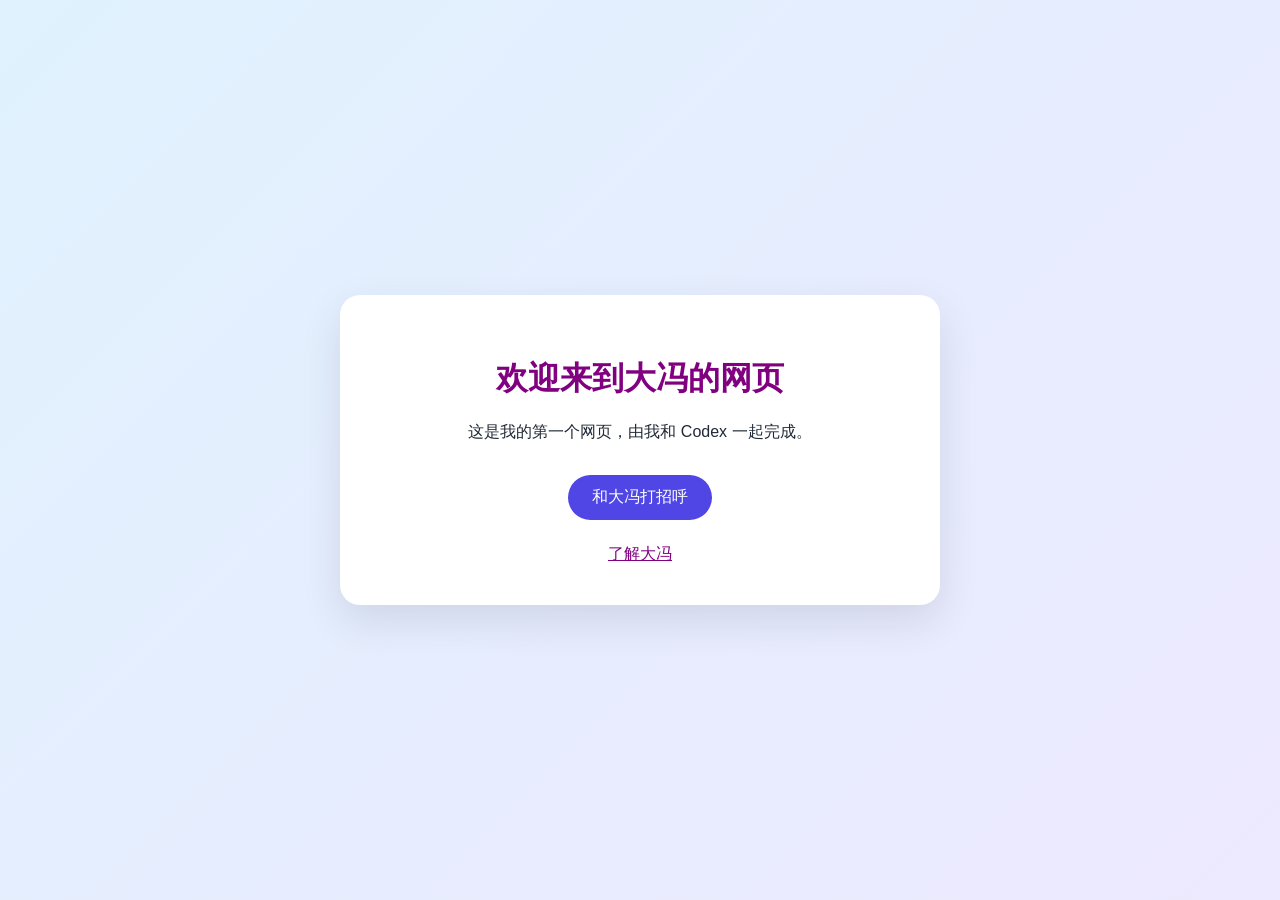
<file: index.html>
<!DOCTYPE html>
<html lang="zh-CN">
<head>
  <meta charset="UTF-8">
  <meta name="viewport" content="width=device-width, initial-scale=1.0">
  <title>我的第一个网站</title>
  <link rel="stylesheet" href="style.css">
</head>
<body>
  <main class="card">
    <h1>欢迎来到大冯的网页</h1>
    <p>这是我的第一个网页，由我和 Codex 一起完成。</p>
    <button onclick="showMessage()">和大冯打招呼</button>
    <br>
    <a class="link" href="about.html">了解大冯</a>
  </main>

  <script src="script.js"></script>
</body>
</html>
</file>
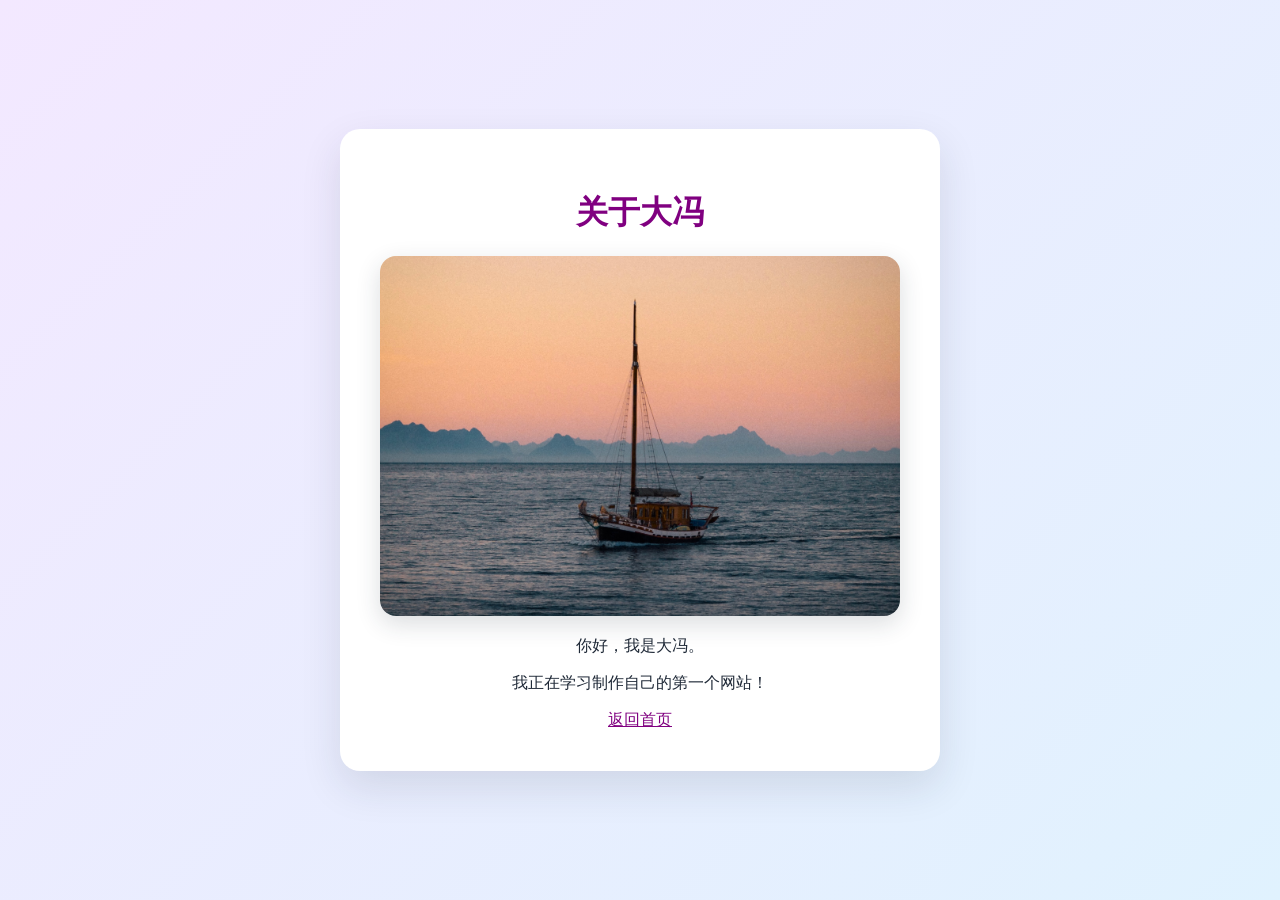
<file: about.html>
<!DOCTYPE html>
<html lang="zh-CN">
<head>
  <meta charset="UTF-8">
  <meta name="viewport" content="width=device-width, initial-scale=1.0">
  <title>关于大冯</title>
  <link rel="stylesheet" href="style.css">
</head>
<body class="about-page">
  <main class="card">
    <h1>关于大冯</h1>
    <img src="images/sailboat.jpg" alt="月光下海面上的帆船">
    <p>你好，我是大冯。</p>
    <p>我正在学习制作自己的第一个网站！</p>
    <a href="index.html">返回首页</a>
  </main>
</body>
</html>
</file>
<file: style.css>
body {
  margin: 0;
  min-height: 100vh;
  display: grid;
  place-items: center;
  font-family: "Microsoft YaHei", sans-serif;
  background: linear-gradient(135deg, #e0f2fe, #ede9fe);
  color: #1f2937;
}

body.about-page {
  background: linear-gradient(135deg, #f3e8ff, #e0f2fe);
}

.card {
  width: min(520px, calc(100% - 48px));
  padding: 40px;
  text-align: center;
  background: white;
  border-radius: 20px;
  box-shadow: 0 16px 40px rgba(31, 41, 55, 0.12);
}

h1 {
  color: purple;
}

button {
  margin-top: 16px;
  padding: 12px 24px;
  border: 0;
  border-radius: 999px;
  color: white;
  background: #4f46e5;
  font-size: 16px;
  cursor: pointer;
}

button:hover {
  background: #4338ca;
}

a {
  color: purple;
}

.link {
  display: inline-block;
  margin-top: 24px;
}

img {
  width: 100%;
  max-height: 360px;
  object-fit: cover;
  border-radius: 16px;
  box-shadow: 0 8px 24px rgba(31, 41, 55, 0.16);
}
</file>
